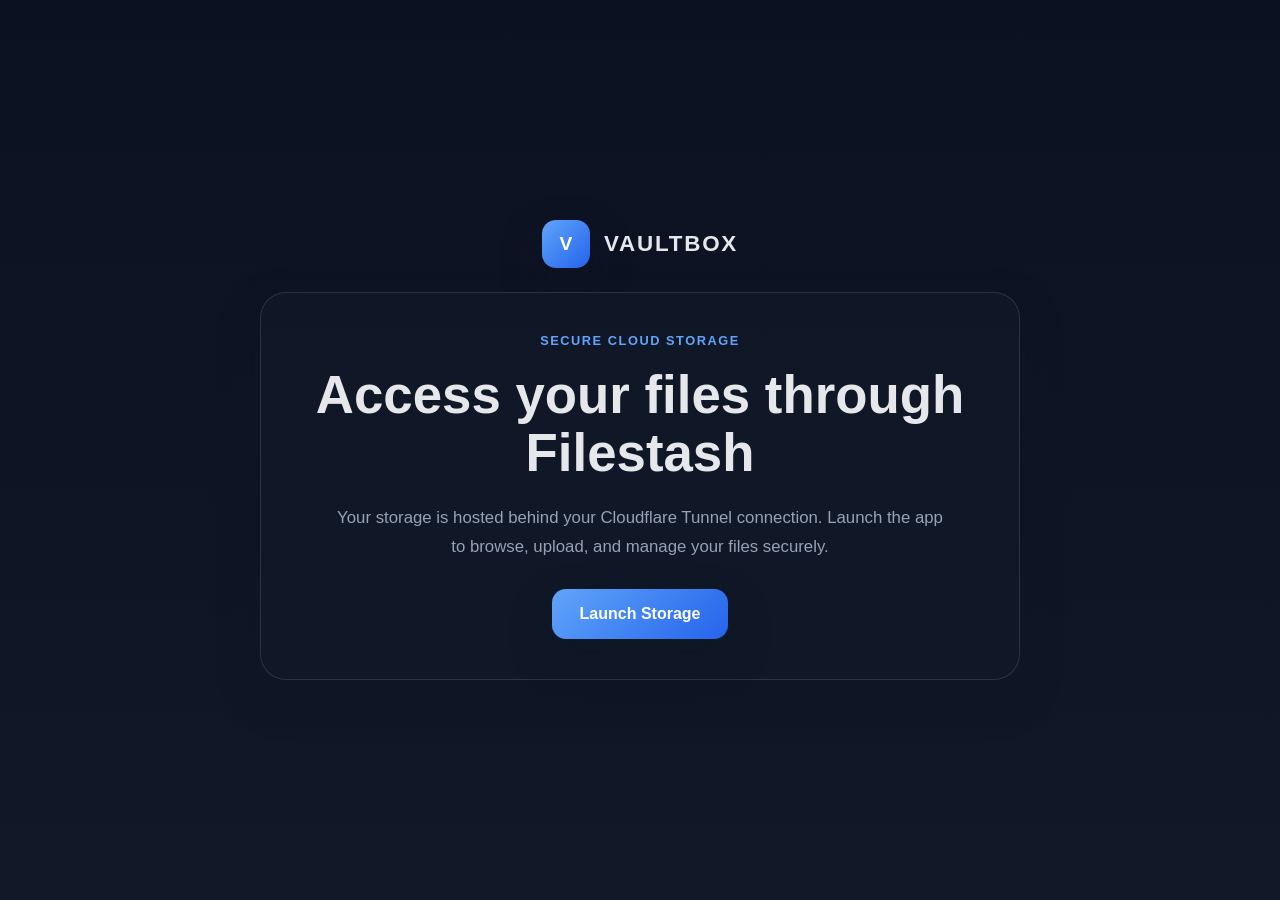
<file: index.html>
<!DOCTYPE html>
<html lang="en">
<head>
  <meta charset="UTF-8" />
  <meta name="viewport" content="width=device-width, initial-scale=1.0" />
  <title>VaultBox | Storage</title>
  <link rel="stylesheet" href="style.css" />
</head>
<body>
  <main class="landing-shell">
    <div class="brand-row">
      <div class="logo">V</div>
      <div class="brand-text">VaultBox</div>
    </div>

    <section class="hero-card">
      <p class="eyebrow">Secure cloud storage</p>
      <h1>Access your files through Filestash</h1>
      <p class="subtitle">
        Your storage is hosted behind your Cloudflare Tunnel connection.
        Launch the app to browse, upload, and manage your files securely.
      </p>

      <div class="cta-row">
        <a id="launchStorage" class="primary-btn" href="http://files.storageforqx.space/">Launch Storage</a>
      </div>
    </section>
  </main>

  <script src="script.js"></script>
</body>
</html>
</file>
<file: style.css>
:root {
  --bg: #0b1120;
  --bg-2: #111827;
  --panel: rgba(17, 24, 39, 0.9);
  --panel-soft: rgba(15, 23, 42, 0.7);
  --primary: #60a5fa;
  --primary-strong: #2563eb;
  --text: #e5e7eb;
  --muted: #94a3b8;
  --border: rgba(148, 163, 184, 0.2);
  --shadow: 0 18px 40px rgba(15, 23, 42, 0.35);
}

* {
  box-sizing: border-box;
}

html, body {
  margin: 0;
  min-height: 100vh;
  font-family: Arial, Helvetica, sans-serif;
  background: linear-gradient(180deg, var(--bg) 0%, var(--bg-2) 100%);
  color: var(--text);
}

body {
  display: grid;
  place-items: center;
  padding: 24px;
}

.landing-shell {
  width: min(760px, 100%);
  display: flex;
  flex-direction: column;
  align-items: center;
  gap: 24px;
}

.brand-row {
  display: flex;
  align-items: center;
  gap: 14px;
}

.logo {
  width: 48px;
  height: 48px;
  border-radius: 14px;
  background: linear-gradient(135deg, var(--primary), var(--primary-strong));
  display: grid;
  place-items: center;
  font-weight: 700;
  font-size: 1.2rem;
  color: white;
  box-shadow: var(--shadow);
}

.brand-text {
  font-size: 1.4rem;
  font-weight: 700;
  letter-spacing: 0.08em;
  text-transform: uppercase;
}

.hero-card {
  width: 100%;
  background: var(--panel);
  border: 1px solid var(--border);
  border-radius: 26px;
  padding: 40px 32px;
  box-shadow: var(--shadow);
  text-align: center;
}

.eyebrow {
  margin: 0 0 18px;
  color: var(--primary);
  font-size: 0.8rem;
  letter-spacing: 0.12em;
  text-transform: uppercase;
  font-weight: 700;
}

.hero-card h1 {
  margin: 0;
  font-size: clamp(2rem, 5vw, 3.3rem);
  line-height: 1.1;
}

.subtitle {
  margin: 22px auto 0;
  max-width: 620px;
  color: var(--muted);
  font-size: 1.05rem;
  line-height: 1.7;
}

.cta-row {
  margin-top: 28px;
  display: flex;
  justify-content: center;
}

.primary-btn {
  display: inline-flex;
  align-items: center;
  justify-content: center;
  background: linear-gradient(135deg, var(--primary), var(--primary-strong));
  color: #fff;
  text-decoration: none;
  border: none;
  border-radius: 14px;
  padding: 16px 28px;
  font-weight: 700;
  font-size: 1rem;
  box-shadow: var(--shadow);
  transition: transform 0.2s ease, filter 0.2s ease;
}

.primary-btn:hover {
  transform: translateY(-1px);
  filter: brightness(1.05);
}

@media (max-width: 640px) {
  body {
    padding: 18px;
  }

  .hero-card {
    padding: 28px 20px;
  }

}
</file>
